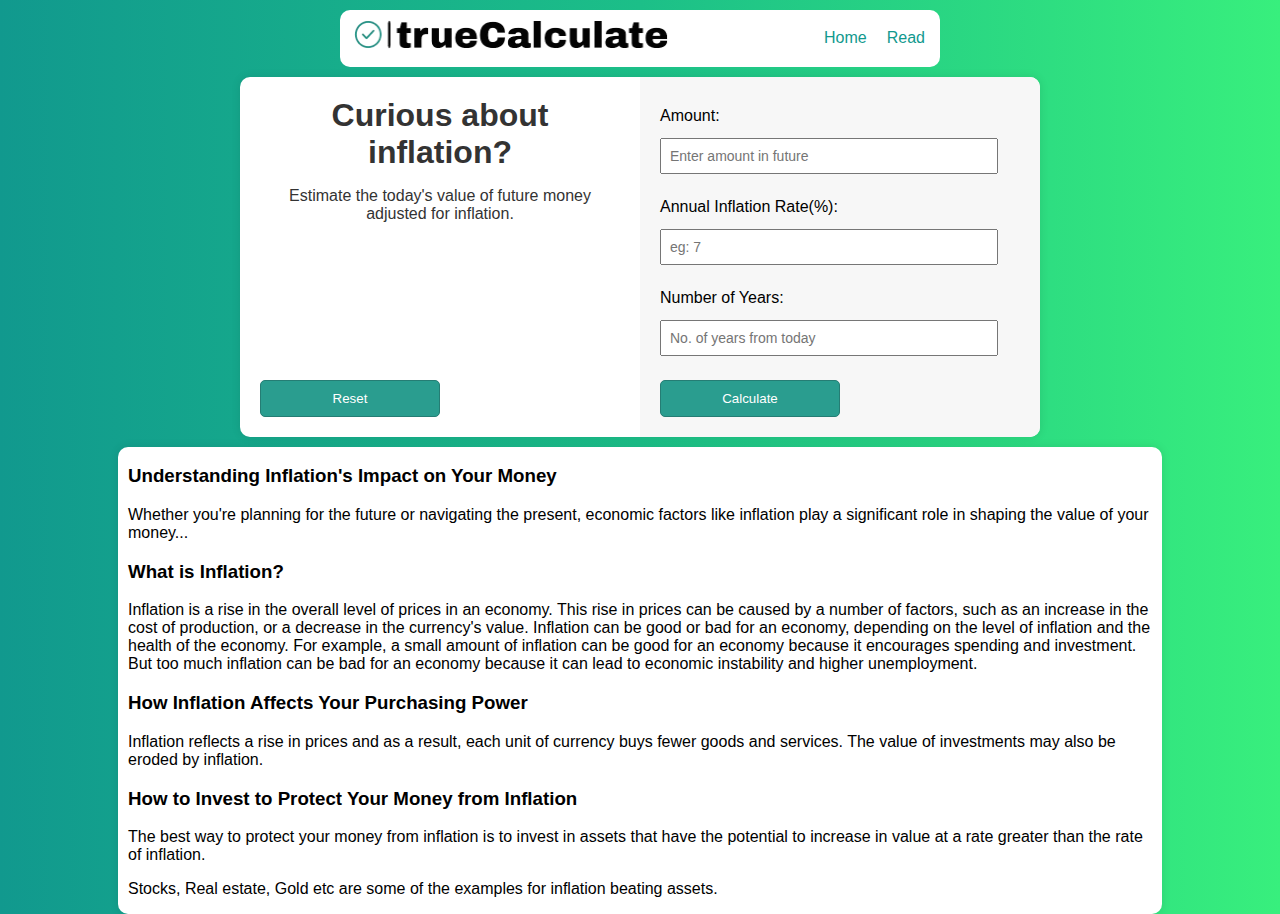
<file: index.html>
<!DOCTYPE html>
<html lang="en">
<head>
    <meta charset="UTF-8">
    <meta name="viewport" content="width=device-width, initial-scale=1.0">
    <title>Inflation Value</title>
    <link rel="stylesheet" href="styles.css">
    <link rel="icon" type="image/x-icon" href="favIco.ico">

	
</head>

<body>

    <!-- Title Bar --> 
	
    <div class="title-bar">
		<div class="logo-and-tagline">
			<img src="logo.png" alt="InflationValue.com" class="logo">
		<!--	<div class="tagline"><i>your inflation value calculator..</i></div> -->
		</div>
		
		<!-- Right side with hyperlink pages -->
		<div class="nav-links">
			<a href="#" class="nav-link">Home</a>
			<a href="#" class="nav-link">Read</a>
		</div>
	</div>



	
    <!-- Main Content -->
    <div class="container"> 
        <div class="left-section">
            <h1>Curious about inflation?</h1>
            <p>Estimate the today's value of future money adjusted for inflation.</p>
            <div id="result"></div>
            <button onclick="resetValues()">Reset</button>
        </div>
        <div class="right-section">
            <label for="futureValue">Amount:</label>
            <input type="number" id="futureValue" placeholder="Enter amount in future">

            <label for="inflationRate">Annual Inflation Rate(%):</label>
            <input type="number" id="inflationRate" placeholder="eg: 7">

            <label for="numberOfYears">Number of Years:</label>
            <input type="number" id="numberOfYears" placeholder="No. of years from today">

            <!-- Calculate button is now on the right side -->
            <button onclick="calculatePresentValue()">Calculate</button> 	
        </div>
    </div>

	<!-- New div for the article -->
    <div class="read-section">
        <h3>Understanding Inflation's Impact on Your Money</h3>
        <p>Whether you're planning for the future or navigating the present, economic factors like inflation play a significant role in shaping the value of your money...</p>
        <h3>What is Inflation?</h3>
		​Inflation is a rise in the overall level of prices in an economy. This rise in prices can be caused by a number of factors, such as an increase in the cost of production, or a decrease in the currency's value.
		
		Inflation can be good or bad for an economy, depending on the level of inflation and the health of the economy.
		For example, a small amount of inflation can be good for an economy because it encourages spending and investment. 
		But too much inflation can be bad for an economy because it can lead to economic instability and higher unemployment.
		
		<h3>How Inflation Affects Your Purchasing Power</h3>
		<p>Inflation reflects a rise in prices and as a result, each unit of currency buys fewer goods and services. 
		The value of investments may also be eroded by inflation.</p>
		
		<h3>How to Invest to Protect Your Money from Inflation</h3>
		<p>The best way to protect your money from inflation is to invest in assets that have the potential to increase in value at a rate greater than the rate of inflation.</p>
		<p>Stocks, Real estate, Gold etc are some of the examples for inflation beating assets.</p>
		
    </div>

    <script src="script.js"></script>
</body>
</html>
</file>
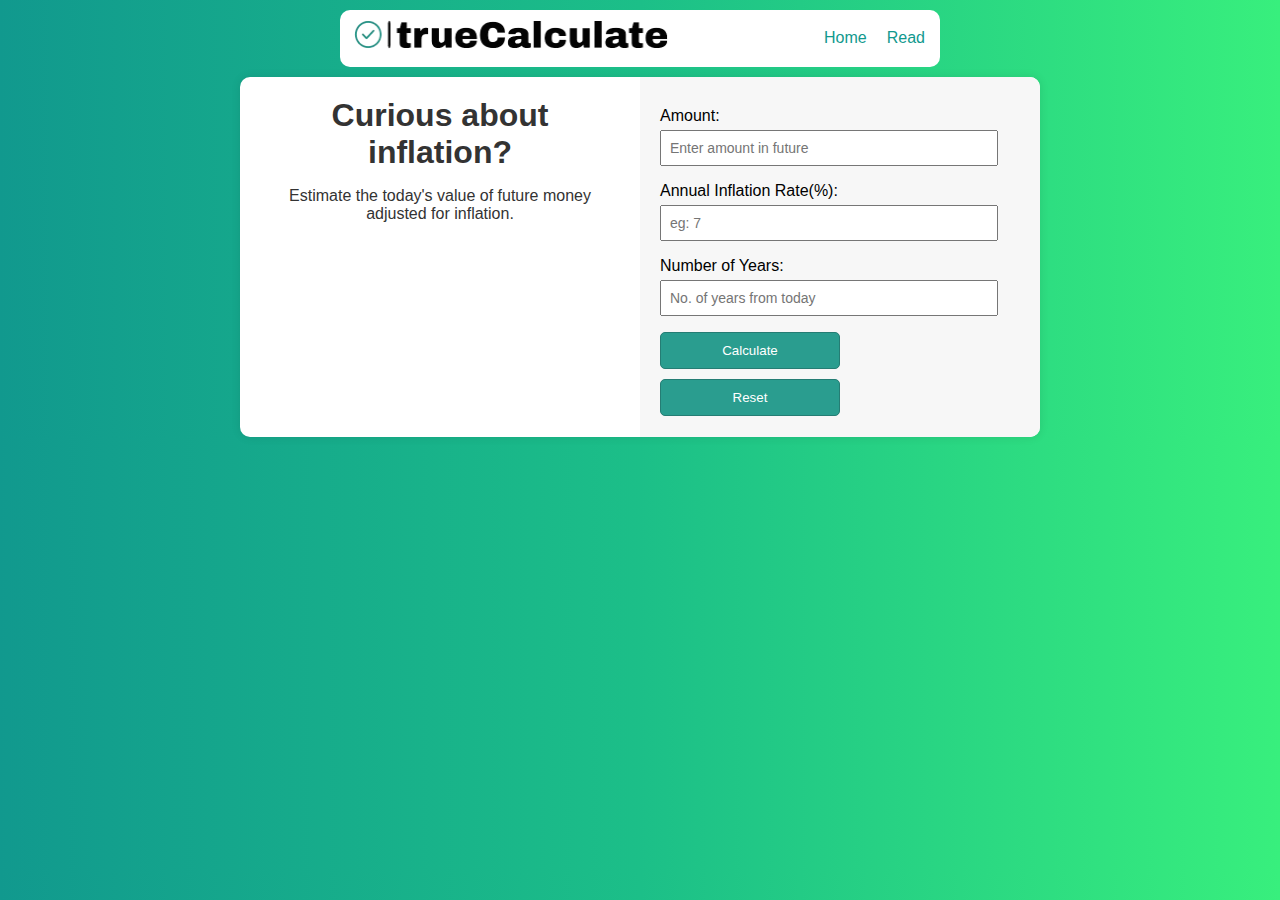
<file: inflation-calculator.html>
<!DOCTYPE html>
<html lang="en">
<head>
    <meta charset="UTF-8">
    <meta name="viewport" content="width=device-width, initial-scale=1.0">
    <title>trueCalculate</title>
    <meta name="description" content="Calculate the present value of future money with precision using our Inflation Calculator. Factor in inflation and make informed decisions.">
    <link rel="stylesheet" href="styles.css">
	<link rel="icon" type="image/x-icon" href="favIco.ico">

    <!-- Google tag (gtag.js) --> <script async src="https://www.googletagmanager.com/gtag/js?id=G-MQC1VHBNM0"></script> 
	<script> window.dataLayer = window.dataLayer || []; function gtag(){dataLayer.push(arguments);} gtag('js', new Date()); gtag('config', 'G-MQC1VHBNM0'); </script>
</head>

<body>

    <!-- Title Bar --> 
	
    <div class="title-bar">
		<div class="logo-and-tagline">
			<img src="logo.png" alt="trueCalculate.com" class="logo">
		
		</div>
		
		<!-- Right side with hyperlink pages -->
		<div class="nav-links">
			<a href="index.html" class="nav-link">Home</a>
			<a href="read.html" class="nav-link">Read</a>
		</div>
	</div>



	
    <!-- Main Content -->
    <div class="container"> 
        <div class="left-section">
            <h1>Curious about inflation?</h1>
            <p>Estimate the today's value of future money adjusted for inflation.</p>
            <div  id="result"></div>
            
        </div>
        <div class="right-section">
            <label for="futureValue">Amount:</label>
            <input type="number" id="futureValue" placeholder="Enter amount in future">

            <label for="inflationRate">Annual Inflation Rate(%):</label>
            <input type="number" id="inflationRate" placeholder="eg: 7">

            <label for="numberOfYears">Number of Years:</label>
            <input type="number" id="numberOfYears" placeholder="No. of years from today">

            <!-- Calculate button is now on the right side -->
			<button onclick="calculatePresentValue()">Calculate</button> 
			<button onclick="resetValues()">Reset</button>         	
        </div>
    </div>

	

    <script src="script.js"></script>
</body>
</html>
</file>
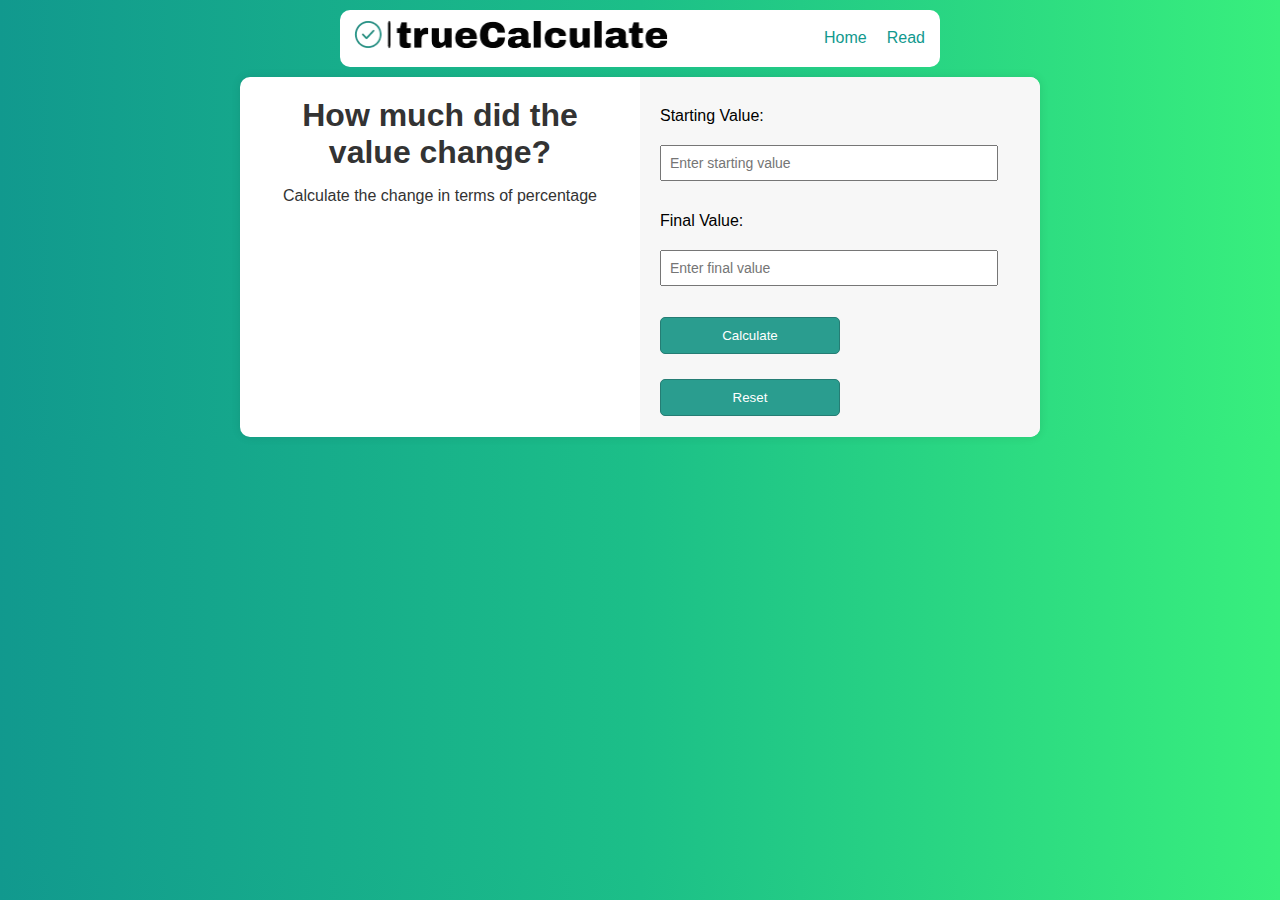
<file: percentage-increase-calculator.html>
<!DOCTYPE html>
<html lang="en">
<head>
    <meta charset="UTF-8">
    <meta name="viewport" content="width=device-width, initial-scale=1.0">
    <title>trueCalculate</title>
    <meta name="description" content="Calculate the percentage change between a starting and final value. Analyze growth and make informed decisions using our Percentage Increase Calculator.">
    <link rel="stylesheet" href="styles.css">
	<link rel="icon" type="image/x-icon" href="favIco.ico">

    <!-- Google tag (gtag.js) --> <script async src="https://www.googletagmanager.com/gtag/js?id=G-MQC1VHBNM0"></script> 
	<script> window.dataLayer = window.dataLayer || []; function gtag(){dataLayer.push(arguments);} gtag('js', new Date()); gtag('config', 'G-MQC1VHBNM0'); </script>
</head>

<body>

    <!-- Title Bar --> 
	
    <div class="title-bar">
		<div class="logo-and-tagline">
			<img src="logo.png" alt="trueCalculate.com" class="logo">
	
		</div>
		
		<!-- Right side with hyperlink pages -->
		<div class="nav-links">
			<a href="index.html" class="nav-link">Home</a>
			<a href="read.html" class="nav-link">Read</a>
		</div>
	</div>



	
    <!-- Main Content -->
    <div class="container"> 
        <div class="left-section">
            <h1>How much did the value change?</h1>
            <p>Calculate the change in terms of percentage</p>
            <div class="result" id="result"></div>
            
        </div>
        <div class="right-section">
            <label for="startingValue">Starting Value:</label>
            <input type="number" id="startingValue" placeholder="Enter starting value" required>


            <label for="finalValue">Final Value:</label>
            <input type="number" id="finalValue" placeholder="Enter final value" required>

            <!-- Calculate button is now on the right side -->
			<button onclick="calculatePercentageIncrease()">Calculate</button> 
			<button onclick="resetPIValues()">Reset</button>         	
        </div>
    </div>

	

    <script src="script.js"></script>
</body>
</html>
</file>
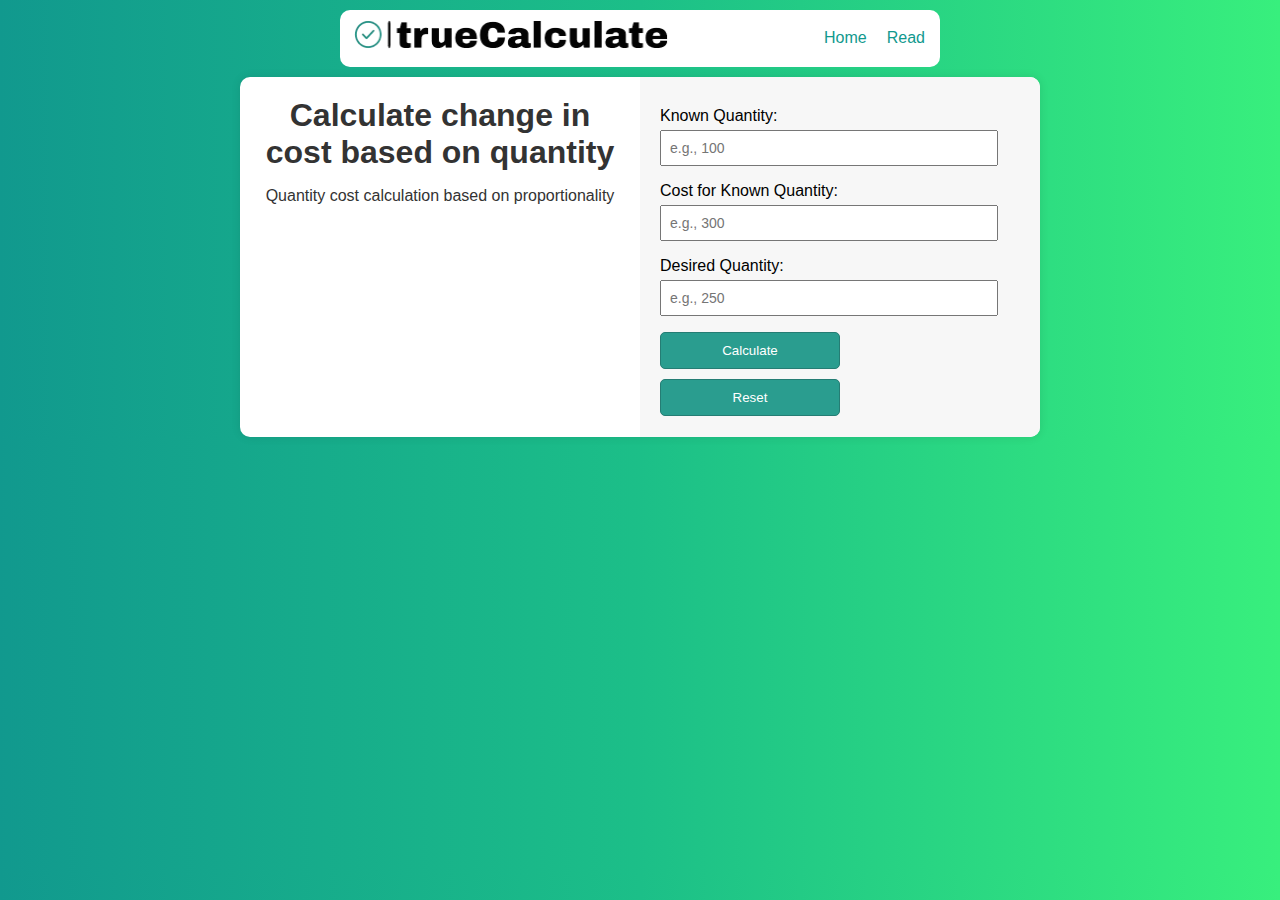
<file: quantity-cost-calculator.html>
<!DOCTYPE html>
<html lang="en">
<head>
    <meta charset="UTF-8">
    <meta name="viewport" content="width=device-width, initial-scale=1.0">
    <title>trueCalculate</title>
    <meta name="description" content="Compute cost based on quantity accurately. Easily determine the cost of quantity variations and optimize expenses with our Quantity Cost Calculator.">
    <link rel="stylesheet" href="styles.css">
	<link rel="icon" type="image/x-icon" href="favIco.ico">
	
	<!-- Google tag (gtag.js) --> <script async src="https://www.googletagmanager.com/gtag/js?id=G-MQC1VHBNM0"></script> 
	<script> window.dataLayer = window.dataLayer || []; function gtag(){dataLayer.push(arguments);} gtag('js', new Date()); gtag('config', 'G-MQC1VHBNM0'); </script>
</head>

<body>

    <!-- Title Bar --> 
	
    <div class="title-bar">
		<div class="logo-and-tagline">
			<img src="logo.png" alt="trueCalculate.com" class="logo">
	
		</div>
		
		<!-- Right side with hyperlink pages -->
		<div class="nav-links">
			<a href="index.html" class="nav-link">Home</a>
			<a href="read.html" class="nav-link">Read</a>
		</div>
	</div>



	
    <!-- Main Content -->
    <div class="container"> 
        <div class="left-section">
            <h1>Calculate change in cost based on quantity</h1>
            <p>Quantity cost calculation based on proportionality</p>
            <div class="result" id="result"></div>
            
        </div>
        <div class="right-section">
            <label for="knownQuantity">Known Quantity:</label>
            <input type="number" id="knownQuantity" placeholder="e.g., 100" required>


            <label for="knownCost">Cost for Known Quantity:</label>
            <input type="number" id="knownCost" placeholder="e.g., 300" required>
            
            <label for="desiredQuantity">Desired Quantity:</label>
            <input type="number" id="desiredQuantity" placeholder="e.g., 250" required>

            <!-- Calculate button is now on the right side -->
			<button onclick="calculateProportionalValue()">Calculate</button> 
			<button onclick="resetPVValues()">Reset</button>         	
        </div>
    </div>

	

    <script src="script.js"></script>
</body>
</html>
</file>
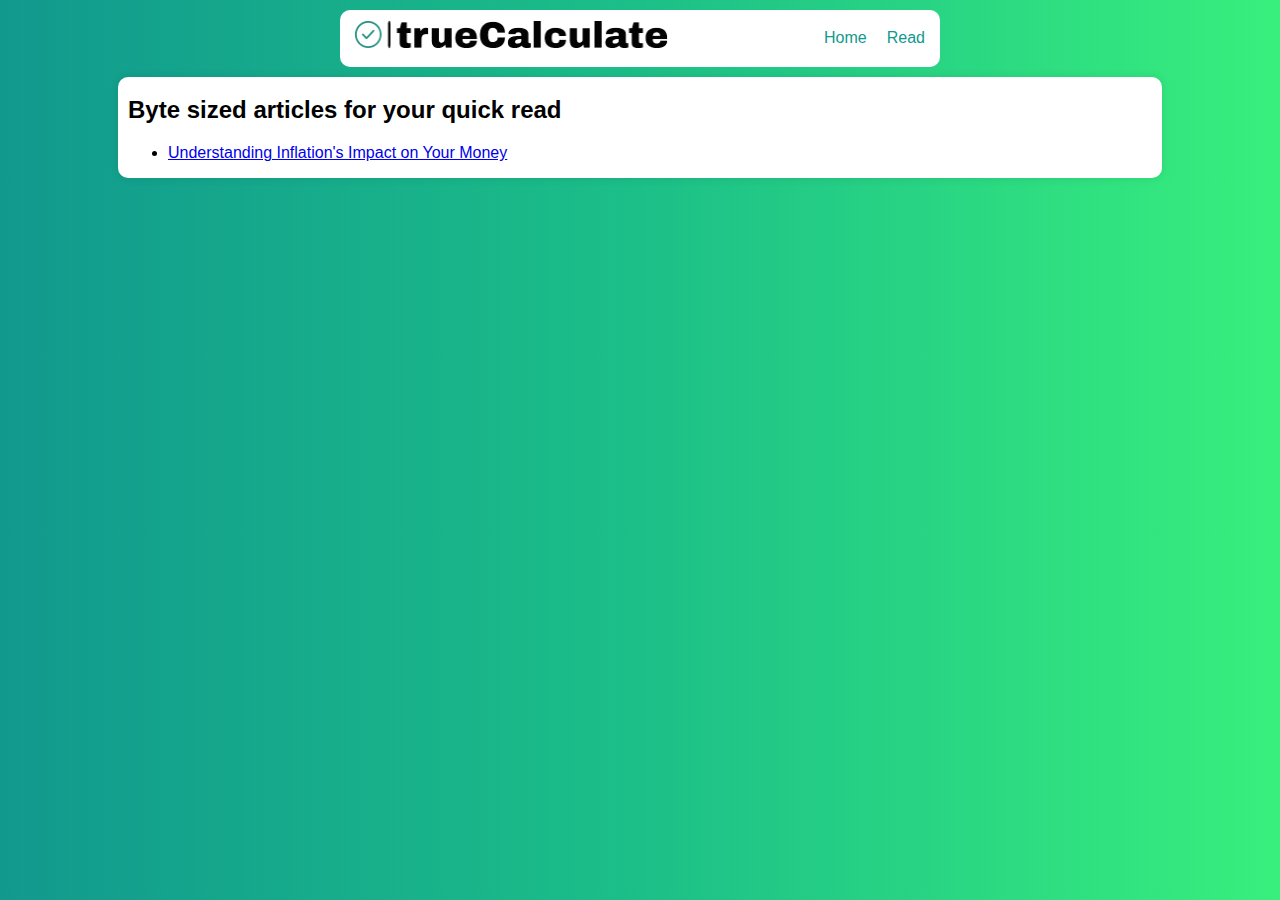
<file: read.html>
<!DOCTYPE html>
<html lang="en">
<head>
    <meta charset="UTF-8">
    <meta name="viewport" content="width=device-width, initial-scale=1.0">
    <title>trueCalculate</title>
    <link rel="stylesheet" href="styles.css">
	<link rel="icon" type="image/x-icon" href="favIco.ico">

    <!-- Google tag (gtag.js) --> <script async src="https://www.googletagmanager.com/gtag/js?id=G-MQC1VHBNM0"></script> 
	<script> window.dataLayer = window.dataLayer || []; function gtag(){dataLayer.push(arguments);} gtag('js', new Date()); gtag('config', 'G-MQC1VHBNM0'); </script>
</head>

<body>

    <!-- Title Bar --> 
	
    <div class="title-bar">
		<div class="logo-and-tagline">
			<img src="logo.png" alt="trueCalculate.com" class="logo">
	
		</div>
		
		<!-- Right side with hyperlink pages -->
		<div class="nav-links">
			<a href="index.html" class="nav-link">Home</a>
			<a href="read.html" class="nav-link">Read</a>
		</div>
	</div>



	
   <!-- Main Content -->
   
        <div class="read-section">
            <h2>Byte sized articles for your quick read</h2>
            <ul>
                <!-- Add more articles as needed -->
                <li><a href="read/Inflation-Impact-Your-Money.html">Understanding Inflation's Impact on Your Money</a></li>
            </ul>
        </div>
  

	

    <script src="script.js"></script>
</body>
</html>
</file>
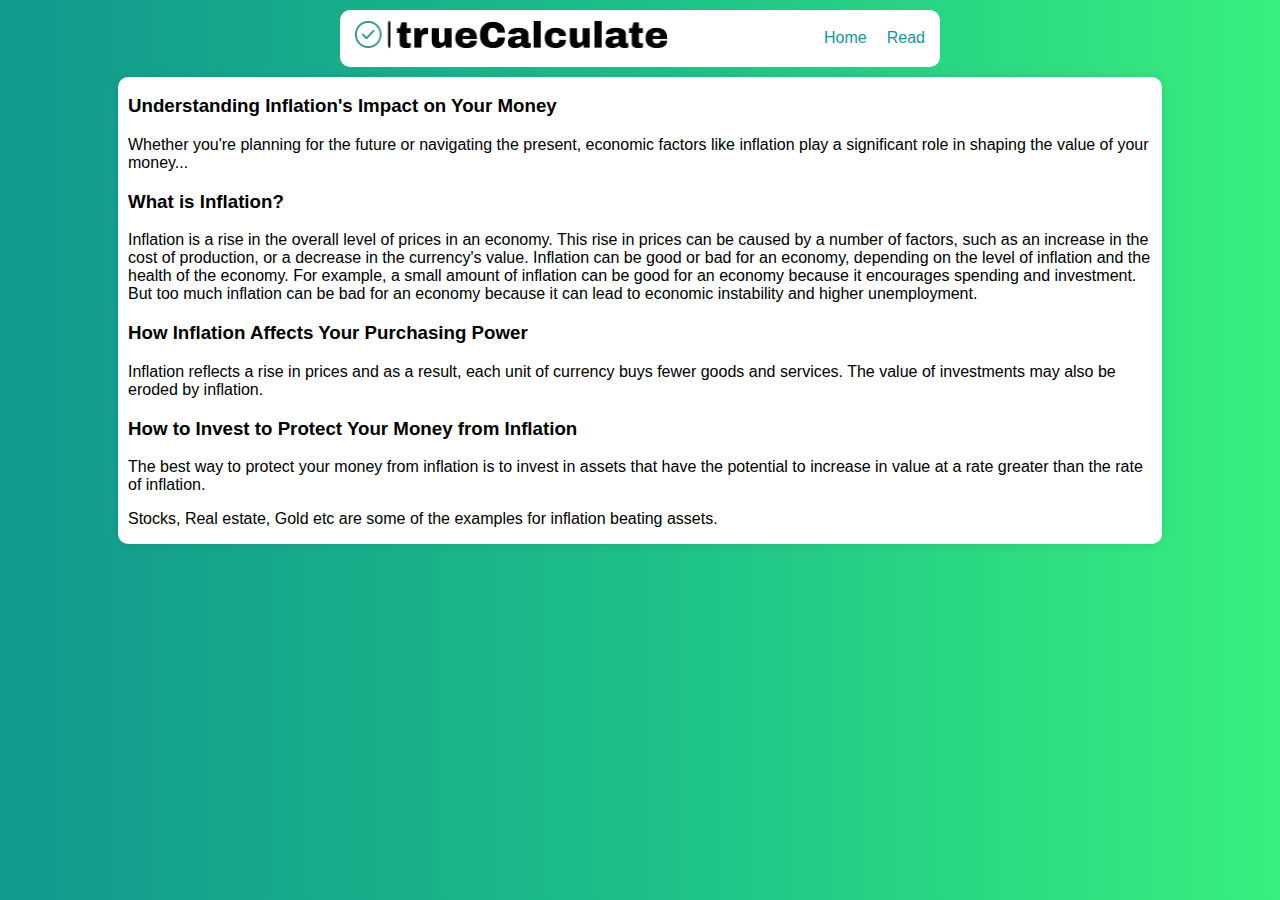
<file: read/Inflation-Impact-Your-Money.html>
<!DOCTYPE html>
<html lang="en">
<head>
    <meta charset="UTF-8">
    <meta name="viewport" content="width=device-width, initial-scale=1.0">
    <title>trueCalculate</title>
    <link rel="stylesheet" href="../styles.css">
	<link rel="icon" type="image/x-icon" href="../favIco.ico">
	
</head>

<body>

    <!-- Title Bar --> 
	
    <div class="title-bar">
		<div class="logo-and-tagline">
			<img src="../logo.png" alt="trueCalculate.com" class="logo">
		
		</div>
		
		<!-- Right side with hyperlink pages -->
		<div class="nav-links">
			<a href="../index.html" class="nav-link">Home</a>
			<a href="../read.html" class="nav-link">Read</a>
		</div>
	</div>



	
    <!-- Main Content -->
   

	<!-- New div for the article -->
    <div class="read-section">
        <h3>Understanding Inflation's Impact on Your Money</h3>
        <p>Whether you're planning for the future or navigating the present, economic factors like inflation play a significant role in shaping the value of your money...</p>
        <h3>What is Inflation?</h3>
		​Inflation is a rise in the overall level of prices in an economy. This rise in prices can be caused by a number of factors, such as an increase in the cost of production, or a decrease in the currency's value.
		
		Inflation can be good or bad for an economy, depending on the level of inflation and the health of the economy.
		For example, a small amount of inflation can be good for an economy because it encourages spending and investment. 
		But too much inflation can be bad for an economy because it can lead to economic instability and higher unemployment.
		
		<h3>How Inflation Affects Your Purchasing Power</h3>
		<p>Inflation reflects a rise in prices and as a result, each unit of currency buys fewer goods and services. 
		The value of investments may also be eroded by inflation.</p>
		
		<h3>How to Invest to Protect Your Money from Inflation</h3>
		<p>The best way to protect your money from inflation is to invest in assets that have the potential to increase in value at a rate greater than the rate of inflation.</p>
		<p>Stocks, Real estate, Gold etc are some of the examples for inflation beating assets.</p>
		
    </div>

    <script src="../script.js"></script>
</body>
</html>
</file>
<file: styles.css>
body {
    font-family: 'Segoe UI', Tahoma, Geneva, Verdana, sans-serif;
    margin: 0;
    display: flex;
    flex-direction: column;
   /* align-items: center; */
    background: linear-gradient(to right, #11998E, #1CBF88, #38EF7D);
}

.title-bar {
    background-color: #ffff;          
    padding: 5px;
    display: flex;
    justify-content: space-between;
    align-items: center;
    width: 90%; /* Adjust width for responsiveness */
    max-width: 590px; /* Set a maximum width */
    border-radius: 10px;
    margin-top: 10px;
	align-self: center;
}

.logo {
    width: 70%;
    height: auto;
    margin-left: 5px;
    margin-right: 15px;
}

.nav-links {
    display: flex;
    justify-content: center;
    align-items: center;
    margin-right: 10px;
}

.nav-link {
    color: #11998E;
    text-decoration: none;
    margin-left: 20px;
}

.container {
    display: flex;
    width: 90%; /* Adjust width for responsiveness */
    max-width: 800px; /* Set a maximum width */
	min-height: 360px;
    background: #fff;
    border-radius: 10px;
    overflow: hidden;
    box-shadow: 0 0 10px rgba(0, 0, 0, 0.1);
    margin-top: 10px;
	align-self: center;
}

.homepage-section {
    flex: 1;
    display: flex;
    flex-direction: column;
    align-items: center;
    justify-content: center;
    padding: 20px;
}

.read-section {
    /* 
	display: flex;
    max-width: 600px; /* Set a maximum width 	*/
    
	width: 80%; /* Adjust width for responsiveness */
    background: #fff;
    border-radius: 10px;
    overflow: hidden;
    box-shadow: 0 0 10px rgba(0, 0, 0, 0.1);
    margin-top: 10px;
	padding-left:10px;
	padding-right:10px;
	flex-direction: column; /* Arrange items in a column */
	align-items: center;
	align-self: center;
}

.left-section,
.right-section {
    flex: 1;
    display: flex;
    flex-direction: column;
}

.left-section {
    text-align: center;
    color: #333;
    padding: 20px;
    position: relative;
}

.left-section h1 {
    margin: 0;
}

.left-section p {
    color: #333;
    flex: 1;
}

.right-section {
    background: #f7f7f7;
    padding: 20px;
	display: flex;
    justify-content: space-between; /* Align items with space in between */
	/*align-items: center; /* Align items vertically in the center */
}

label {
    display: block;
    margin-top: 10px;
}

input {
    width: calc(100% - 22px);
    padding: 8px;
    margin: 5px 0;
    box-sizing: border-box;
    font-size: 14px;
}
/*
button {
    width: 80px;
    padding: 8px;
    margin-top: 10px;
    background-color: #2A9D8F;
    color: white;
    border: 1px solid #257d74;
    border-radius: 5px;
    cursor: pointer;
    transition: background-color 0.3s, box-shadow 0.3s;
}
*/
button {
    /*flex-basis: 48%; /* Set the buttons to take up 48% of the width */
    padding: 10px;
    background-color: #2A9D8F;
    color: white;
    border: 1px solid #257d74;
    border-radius: 5px;
    cursor: pointer;
    transition: background-color 0.3s, box-shadow 0.3s;
	margin-top: 10px;
	width: 180px;
}

button:hover {
    background-color: #1e7d72;
    box-shadow: 0 4px 8px rgba(0, 0, 0, 0.1);
}

.result {
  /*  display: flex;
    align-items: center;
    justify-content: center; 
	background-color: #f7f7f7;
	color: #2A9D8F; */
	margin-bottom: 50px;
}

.homepage-section button {
    width: 50%;
    box-sizing: border-box;
}

#resetButton {
    position: absolute;
    bottom: 10px;
    left: 20px;
}

@media screen and (max-width: 600px) {
    .title-bar, .container, .read-section {
        width: 90%;
        max-width: none;
    }
	
    .nav-links {
        justify-content: flex-end;
        margin-right: 0;
    }
    .nav-link {
        margin-left: 10px;
    }
}
</file>
